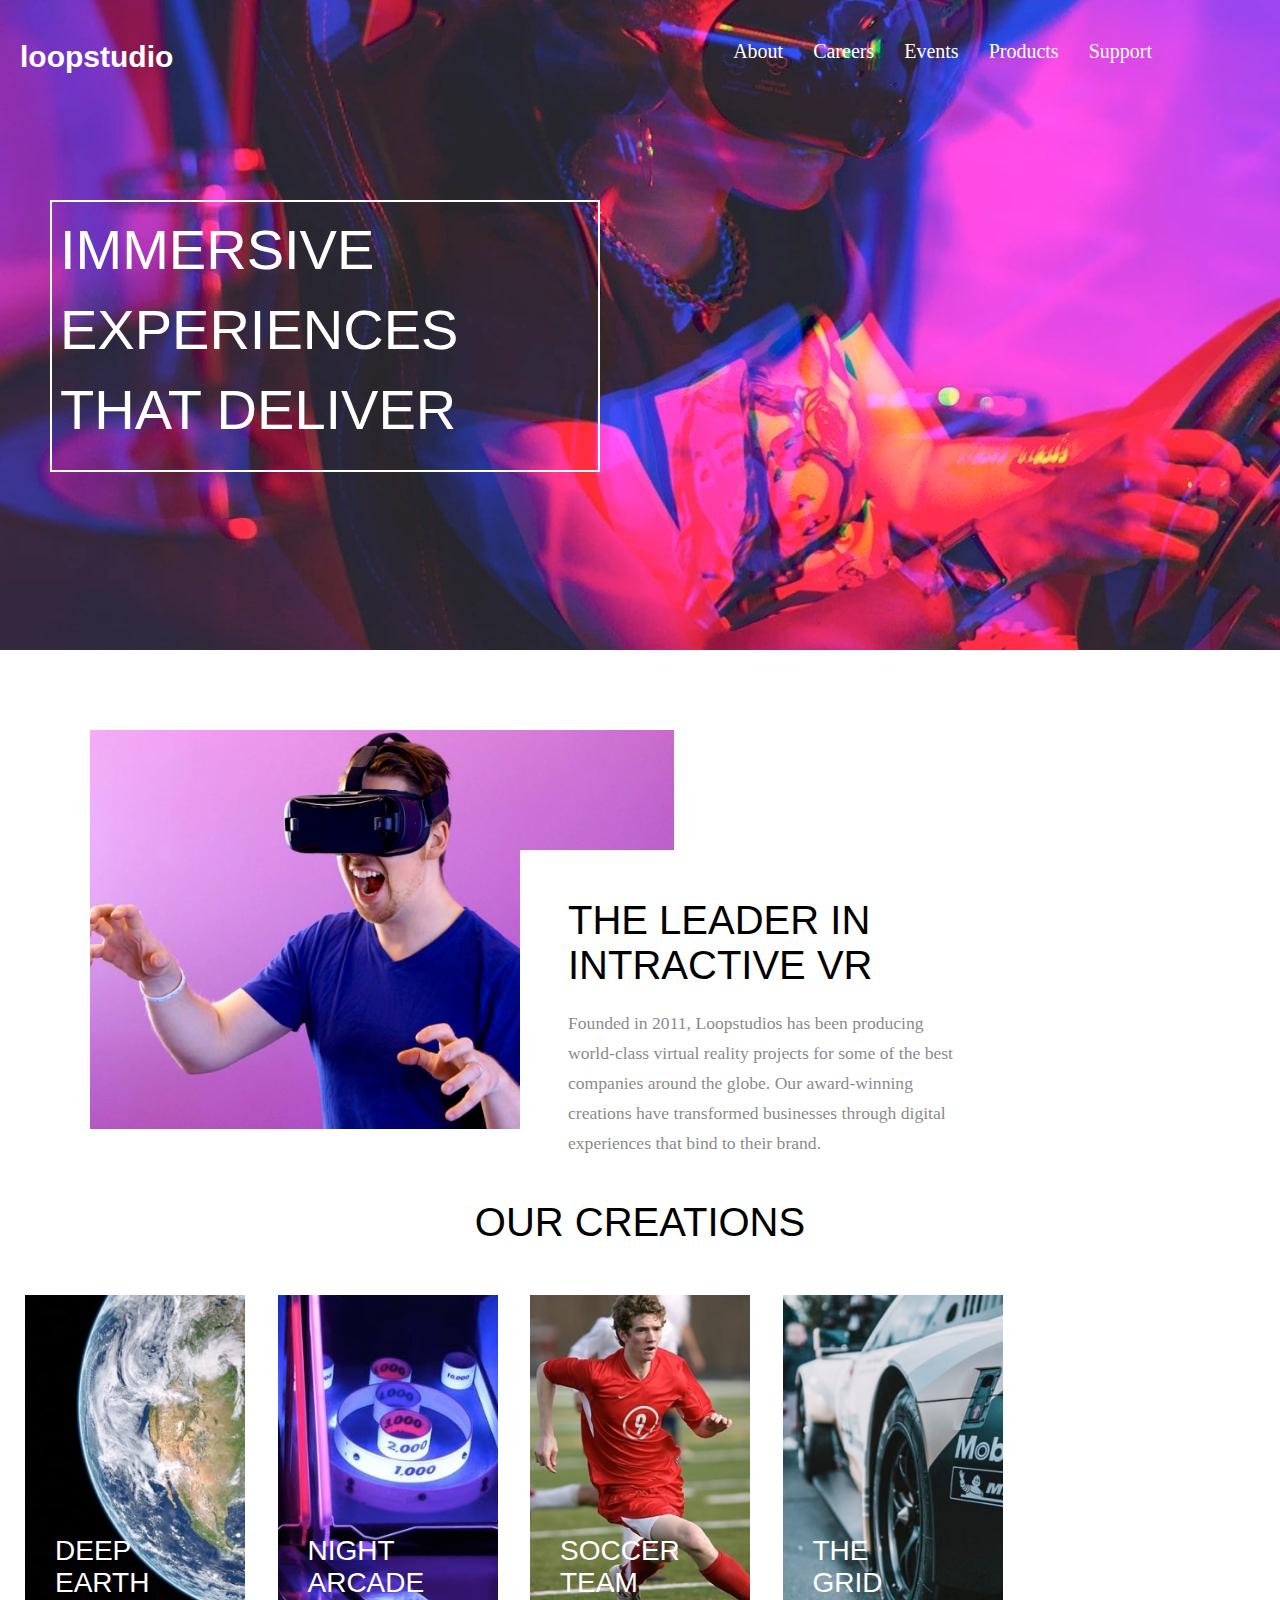
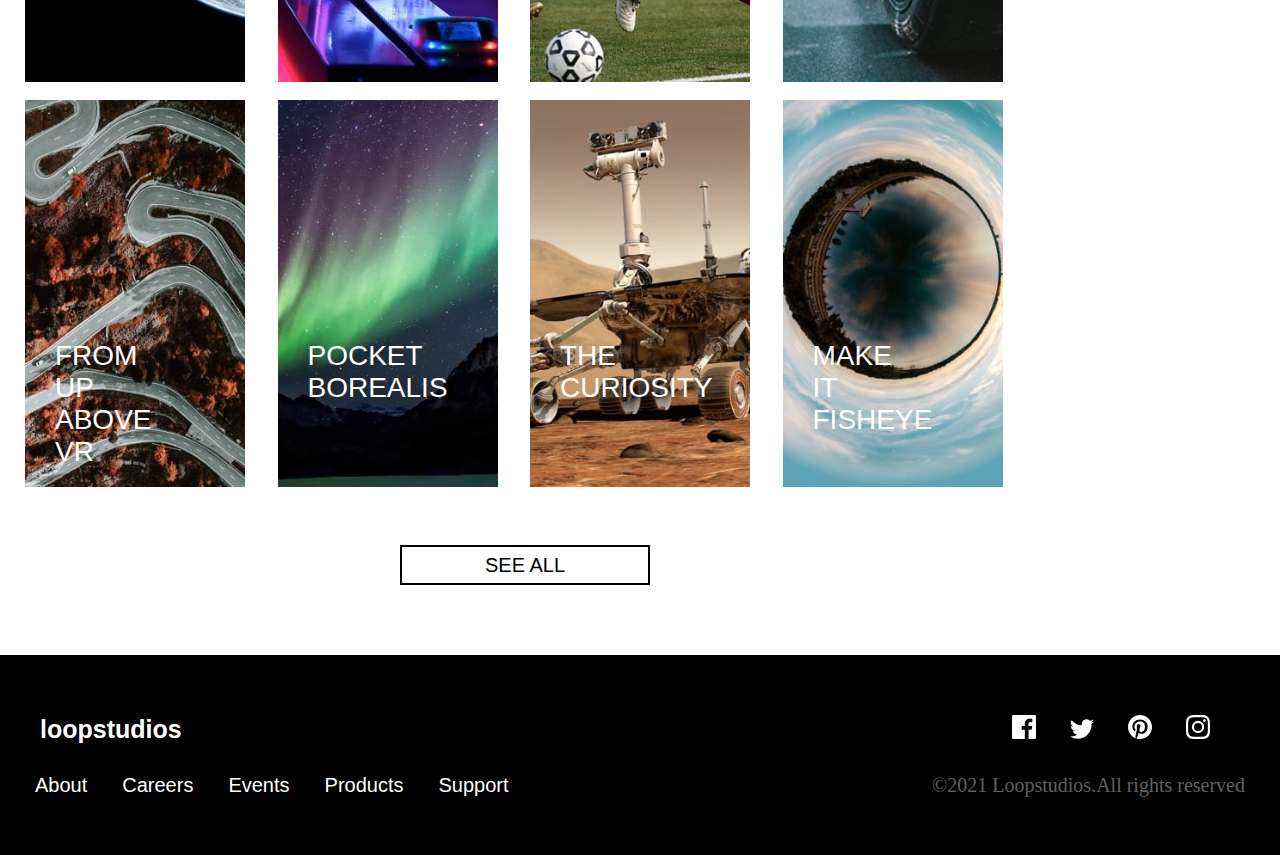
<file: index.html>
<!DOCTYPE html>
<html lang="en">
<head>
    <meta charset="UTF-8">
    <meta name="viewport" content="width=device-width, initial-scale=1.0">
    <title>loopstudio</title>
    <link rel="stylesheet" href="./style.css">
</head>
<body>
   <div class="container">
    <header>
            <nav class="nav1">
                <div class="loham">
                    <p class="logo">loopstudio</p>
                    <button class="hambtn">
                        <svg class="ham" width="24" height="16" xmlns="http://www.w3.org/2000/svg"><g fill="#FFF" fill-rule="evenodd"><path d="M0 0h24v2H0zM0 7h24v2H0zM0 14h24v2H0z"/></g></svg>
                    </button>

                    <div class="dropdown">
                        <div class="nav">
                            <p class="logo">loopstudio</p>
                            <button class="close1">
                                <svg class="close" width="20" height="20" xmlns="http://www.w3.org/2000/svg"><path d="M17.778.808l1.414 1.414L11.414 10l7.778 7.778-1.414 1.414L10 11.414l-7.778 7.778-1.414-1.414L8.586 10 .808 2.222 2.222.808 10 8.586 17.778.808z" fill="#FFF" fill-rule="evenodd"/></svg>
                            </button>
                        </div>
                        <ul class="about5">
                            <li><a href="#">About</a></li>
                            <li><a href="#">Careers</a></li>
                            <li><a href="#">Events</a></li>
                            <li><a href="#">Products</a></li>
                            <li><a href="#">Support</a></li>
                        </ul>

                    </div>
                </div>                

            
                <ul class="about">
                    <li><a href="#">About</a></li>
                    <li><a href="#">Careers</a></li>
                    <li><a href="#">Events</a></li>
                    <li><a href="#">Products</a></li>
                    <li><a href="#">Support</a></li>
                </ul>

            </nav>
            <div class="banner">
                <p class="immer">IMMERSIVE EXPERIENCES THAT DELIVER</p>
            </div>
            <div class="banner1">
                <p class="immer1">IMMERSIVE <br> EXPERIENCES <br> THAT DELIVER</p>
            </div>
    </header>
    <main>
        <article>
            <div class="intractive">
                <img src="./images/mobile/image-interactive.jpg">
            </div>
            <div class="intractive1">
                <img src="./images/desktop/image-interactive.jpg" alt="">
            </div>
            <div class="arttext">
                <h1 class="arthead">THE LEADER IN INTRACTIVE VR</h1>
                <P class="artpara">Founded in 2011, Loopstudios has been producing world-class virtual reality projects for some of the best companies around the globe. Our award-winning creations have transformed businesses through digital experiences that bind to their brand.</P>
            </div>
        </article>
        <div class="our">
            <h1 class="our1">OUR <br> CREATIONS</h1>
            <h1 class="our2">OUR CREATIONS</h1>
        </div>
        <div class="images">
            <div class="earth">
                <img src="./images/mobile/image-deep-earth.jpg" width="288px">
                <p>DEEP <br> EARTH</p>
            </div>
            <div class="night">
                <img src="./images/mobile/image-night-arcade.jpg" width="288px">
                <p>NIGHT <br> ARCADE</p>
            </div>
            <div class="soccer">
                <img src="./images/mobile/image-soccer-team.jpg" width="288px">
                <p>SOOCER <br> TEAM VR</p>
            </div>
            <div class="grid">
                <img src="./images/mobile/image-grid.jpg" width="288px">
                <p>THE GRID</p>
            </div>
            <div class="from">
                <img src="./images/mobile/image-from-above.jpg" width="288px">
                <p>FROM UP <br> ABOVE VR</p>
            </div>
            <div class="pocket">
                <img src="./images/mobile/image-pocket-borealis.jpg" width="288px">
                <p>POCKET <br> BOREALIS</p>
            </div>
            <div class="curiosity">
                <img src="./images/mobile/image-curiosity.jpg" width="288px">
                <p>THE <br> CURIOSOTY</p>
            </div>
            <div class="fisheye">
                <img src="./images/mobile/image-fisheye.jpg" width="288px">
                <p>MAKE IT <br> FISHEYE</p>
            </div>
        </div>
        <!---grid images desktop-->
        <div class="images2">
            <div class="earth1">
                <img src="./images/desktop/image-deep-earth.jpg" alt="" width="220px">
                <p>DEEP <br> EARTH</p>
            </div>
            <div class="night1">
                <img src="./images/desktop/image-night-arcade.jpg" alt=""width="220px">
                <p>NIGHT <br> ARCADE</p>
            </div>
            <div class="soccer1">
                <img src="./images/desktop/image-soccer-team.jpg" alt=""width="220px">
                <p>SOCCER <br>TEAM</p>
            </div>
            <div class="grid1">
                <img src="./images/desktop/image-grid.jpg" alt=""width="220px">
                <p>THE <br> GRID</p>
            </div>
            <div class="from1">
                <img src="./images/desktop/image-from-above.jpg" alt="" width="220px">
                <p>FROM <br> UP <br> ABOVE <br> VR</p>
            </div>
            <div class="pocket1">
                <img src="./images/desktop/image-pocket-borealis.jpg" alt="" width="220px">
                <p>POCKET <br> BOREALIS</p>
            </div>
            <div class="curiosity1">
                <img src="./images/desktop/image-curiosity.jpg" alt="" width="220px">
                <p>THE <br> CURIOSITY</p>
            </div>
            <div class="fisheye1">
                <img src="./images/desktop/image-fisheye.jpg" alt="" width="220px">
                <p>MAKE <br>IT <br> FISHEYE</p>
            </div>
        </div>
        <div class="btn">
            <button class="btn1">SEE ALL</button>
        </div>
    </main>
    <footer>
        <div class="foot">
            <div class="loop"><p>loopstudios</p>
                <ul class="abc">
                    <li><a href="#">About</a></li>
                    <li><a href="#">Careers</a></li>
                    <li><a href="#">Events</a></li>
                    <li><a href="#">Products</a></li>
                    <li><a href="#">Support</a></li>
                </ul>
            </div>
        
            <div class="icons">
                <svg class="fb" width="24" height="24" xmlns="http://www.w3.org/2000/svg"><path d="M22.675 0H1.325C.593 0 0 .593 0 1.325v21.351C0 23.407.593 24 1.325 24H12.82v-9.294H9.692v-3.622h3.128V8.413c0-3.1 1.893-4.788 4.659-4.788 1.325 0 2.463.099 2.795.143v3.24l-1.918.001c-1.504 0-1.795.715-1.795 1.763v2.313h3.587l-.467 3.622h-3.12V24h6.116c.73 0 1.323-.593 1.323-1.325V1.325C24 .593 23.407 0 22.675 0z" fill="#FFF" fill-rule="nonzero"/></svg>
                <svg class="twit" width="24" height="20" xmlns="http://www.w3.org/2000/svg"><path d="M24 2.557a9.83 9.83 0 01-2.828.775A4.932 4.932 0 0023.337.608a9.864 9.864 0 01-3.127 1.195A4.916 4.916 0 0016.616.248c-3.179 0-5.515 2.966-4.797 6.045A13.978 13.978 0 011.671 1.149a4.93 4.93 0 001.523 6.574 4.903 4.903 0 01-2.229-.616c-.054 2.281 1.581 4.415 3.949 4.89a4.935 4.935 0 01-2.224.084 4.928 4.928 0 004.6 3.419A9.9 9.9 0 010 17.54a13.94 13.94 0 007.548 2.212c9.142 0 14.307-7.721 13.995-14.646A10.025 10.025 0 0024 2.557z" fill="#FFF" fill-rule="nonzero"/></svg>
                <svg class="ping" width="24" height="24" xmlns="http://www.w3.org/2000/svg"><path d="M12 0C5.373 0 0 5.372 0 12c0 5.084 3.163 9.426 7.627 11.174-.105-.949-.2-2.405.042-3.441.218-.937 1.407-5.965 1.407-5.965s-.359-.719-.359-1.782c0-1.668.967-2.914 2.171-2.914 1.023 0 1.518.769 1.518 1.69 0 1.029-.655 2.568-.994 3.995-.283 1.194.599 2.169 1.777 2.169 2.133 0 3.772-2.249 3.772-5.495 0-2.873-2.064-4.882-5.012-4.882-3.414 0-5.418 2.561-5.418 5.207 0 1.031.397 2.138.893 2.738a.36.36 0 01.083.345l-.333 1.36c-.053.22-.174.267-.402.161-1.499-.698-2.436-2.889-2.436-4.649 0-3.785 2.75-7.262 7.929-7.262 4.163 0 7.398 2.967 7.398 6.931 0 4.136-2.607 7.464-6.227 7.464-1.216 0-2.359-.631-2.75-1.378l-.748 2.853c-.271 1.043-1.002 2.35-1.492 3.146C9.57 23.812 10.763 24 12 24c6.627 0 12-5.373 12-12 0-6.628-5.373-12-12-12z" fill="#FFF" fill-rule="nonzero"/></svg>
                <svg class="ins" width="24" height="24" xmlns="http://www.w3.org/2000/svg"><path d="M12 2.163c3.204 0 3.584.012 4.85.07 3.252.148 4.771 1.691 4.919 4.919.058 1.265.069 1.645.069 4.849 0 3.205-.012 3.584-.069 4.849-.149 3.225-1.664 4.771-4.919 4.919-1.266.058-1.644.07-4.85.07-3.204 0-3.584-.012-4.849-.07-3.26-.149-4.771-1.699-4.919-4.92-.058-1.265-.07-1.644-.07-4.849 0-3.204.013-3.583.07-4.849.149-3.227 1.664-4.771 4.919-4.919 1.266-.057 1.645-.069 4.849-.069zM12 0C8.741 0 8.333.014 7.053.072 2.695.272.273 2.69.073 7.052.014 8.333 0 8.741 0 12c0 3.259.014 3.668.072 4.948.2 4.358 2.618 6.78 6.98 6.98C8.333 23.986 8.741 24 12 24c3.259 0 3.668-.014 4.948-.072 4.354-.2 6.782-2.618 6.979-6.98.059-1.28.073-1.689.073-4.948 0-3.259-.014-3.667-.072-4.947-.196-4.354-2.617-6.78-6.979-6.98C15.668.014 15.259 0 12 0zm0 5.838a6.162 6.162 0 100 12.324 6.162 6.162 0 000-12.324zM12 16a4 4 0 110-8 4 4 0 010 8zm6.406-11.845a1.44 1.44 0 100 2.881 1.44 1.44 0 000-2.881z" fill="#FFF" fill-rule="nonzero"/></svg>
            </div>
            <div class="copy">
                <p>&copy;2021 Loopstudios.All rights reserved</p>
            </div>
        </div>

        <div class="foot2">
            <div class="loop2">
                <p>loopstudios</p>
                <div class="svg">
                <svg class="fb" width="24" height="24" xmlns="http://www.w3.org/2000/svg"><path d="M22.675 0H1.325C.593 0 0 .593 0 1.325v21.351C0 23.407.593 24 1.325 24H12.82v-9.294H9.692v-3.622h3.128V8.413c0-3.1 1.893-4.788 4.659-4.788 1.325 0 2.463.099 2.795.143v3.24l-1.918.001c-1.504 0-1.795.715-1.795 1.763v2.313h3.587l-.467 3.622h-3.12V24h6.116c.73 0 1.323-.593 1.323-1.325V1.325C24 .593 23.407 0 22.675 0z" fill="#FFF" fill-rule="nonzero"/></svg>
                <svg class="twit" width="24" height="20" xmlns="http://www.w3.org/2000/svg"><path d="M24 2.557a9.83 9.83 0 01-2.828.775A4.932 4.932 0 0023.337.608a9.864 9.864 0 01-3.127 1.195A4.916 4.916 0 0016.616.248c-3.179 0-5.515 2.966-4.797 6.045A13.978 13.978 0 011.671 1.149a4.93 4.93 0 001.523 6.574 4.903 4.903 0 01-2.229-.616c-.054 2.281 1.581 4.415 3.949 4.89a4.935 4.935 0 01-2.224.084 4.928 4.928 0 004.6 3.419A9.9 9.9 0 010 17.54a13.94 13.94 0 007.548 2.212c9.142 0 14.307-7.721 13.995-14.646A10.025 10.025 0 0024 2.557z" fill="#FFF" fill-rule="nonzero"/></svg>
                <svg class="ping" width="24" height="24" xmlns="http://www.w3.org/2000/svg"><path d="M12 0C5.373 0 0 5.372 0 12c0 5.084 3.163 9.426 7.627 11.174-.105-.949-.2-2.405.042-3.441.218-.937 1.407-5.965 1.407-5.965s-.359-.719-.359-1.782c0-1.668.967-2.914 2.171-2.914 1.023 0 1.518.769 1.518 1.69 0 1.029-.655 2.568-.994 3.995-.283 1.194.599 2.169 1.777 2.169 2.133 0 3.772-2.249 3.772-5.495 0-2.873-2.064-4.882-5.012-4.882-3.414 0-5.418 2.561-5.418 5.207 0 1.031.397 2.138.893 2.738a.36.36 0 01.083.345l-.333 1.36c-.053.22-.174.267-.402.161-1.499-.698-2.436-2.889-2.436-4.649 0-3.785 2.75-7.262 7.929-7.262 4.163 0 7.398 2.967 7.398 6.931 0 4.136-2.607 7.464-6.227 7.464-1.216 0-2.359-.631-2.75-1.378l-.748 2.853c-.271 1.043-1.002 2.35-1.492 3.146C9.57 23.812 10.763 24 12 24c6.627 0 12-5.373 12-12 0-6.628-5.373-12-12-12z" fill="#FFF" fill-rule="nonzero"/></svg>
                <svg class="ins" width="24" height="24" xmlns="http://www.w3.org/2000/svg"><path d="M12 2.163c3.204 0 3.584.012 4.85.07 3.252.148 4.771 1.691 4.919 4.919.058 1.265.069 1.645.069 4.849 0 3.205-.012 3.584-.069 4.849-.149 3.225-1.664 4.771-4.919 4.919-1.266.058-1.644.07-4.85.07-3.204 0-3.584-.012-4.849-.07-3.26-.149-4.771-1.699-4.919-4.92-.058-1.265-.07-1.644-.07-4.849 0-3.204.013-3.583.07-4.849.149-3.227 1.664-4.771 4.919-4.919 1.266-.057 1.645-.069 4.849-.069zM12 0C8.741 0 8.333.014 7.053.072 2.695.272.273 2.69.073 7.052.014 8.333 0 8.741 0 12c0 3.259.014 3.668.072 4.948.2 4.358 2.618 6.78 6.98 6.98C8.333 23.986 8.741 24 12 24c3.259 0 3.668-.014 4.948-.072 4.354-.2 6.782-2.618 6.979-6.98.059-1.28.073-1.689.073-4.948 0-3.259-.014-3.667-.072-4.947-.196-4.354-2.617-6.78-6.979-6.98C15.668.014 15.259 0 12 0zm0 5.838a6.162 6.162 0 100 12.324 6.162 6.162 0 000-12.324zM12 16a4 4 0 110-8 4 4 0 010 8zm6.406-11.845a1.44 1.44 0 100 2.881 1.44 1.44 0 000-2.881z" fill="#FFF" fill-rule="nonzero"/></svg>
                </div>
            </div>
            <div class="footcont">
                <ul class="abc4">
                    <li><a href="#">About</a></li>
                    <li><a href="#">Careers</a></li>
                    <li><a href="#">Events</a></li>
                    <li><a href="#">Products</a></li>
                    <li><a href="#">Support</a></li>
                </ul>
                <div class="copy2">
                    <p>&copy;2021 Loopstudios.All rights reserved</p>
                </div>
            </div>
            
        </div>
    </footer>
   </div>
   <script src="./main.js"></script>
</body>
</html>
</file>
<file: style.css>
*{
    margin: 0;
    padding: 0;
    box-sizing: border-box;
}
@media screen and (min-width:320px) and (max-width:425px) {
    .about{
        display: none;
    }
    .banner1{
        display: none;
    }
    .intractive1{
        display: none;
    }
    .images2{
        display: none;
    }
    .foot2{
        display: none;
    }

    header{
        background-image: url(./images/mobile/image-hero.jpg);
        height: 100vh;
        width: 100vw;
        background-size: cover;
        padding: 20px 10px;
        position: relative;
    }
    .nav1{
        display: flex;
        justify-content: space-between;
        width: 250px;
        margin-left: 20px;
        margin-top: 40px;
    }
    .logo{
        
        color: white;
        font-family: Verdana, Geneva, Tahoma, sans-serif;
        font-size: 25px;
        font-weight: 600;
    }
    .hambtn{
        border: none;
        outline: none;
        background-color: transparent;
    }
    .loham{
        display: flex;
        justify-content: space-between;
        width: 100vw;
    }
    .loham .ham{
        margin-top: 7px;
    }
    .our2{
        display: none;
    }
    /*dropdown list*/
  

    .dropdown{
        height: 100vh;
        width: 100vw;
        background-color: black;
        position: absolute;
        z-index: -1;
        top: 0;
        left: 0;
    }

    .dropdown .nav{
        margin-top: 20px;
        width: 100vw;
        height: 5%;
        display: flex;
        justify-content: space-between;
        padding-left: 20px;
        padding-right: 30px;
    }
    .dropdown .nav .logo{
        font-family: 'Lucida Sans', 'Lucida Sans Regular', 'Lucida Grande', 'Lucida Sans Unicode', Geneva, Verdana, sans-serif;
        font-size: 25px;
    }
    .dropdown .nav .close1{
        border: none;
        outline: none;
        background-color: transparent;
        margin-top: 7px;
    }
    .dropdown .about5{
        list-style: none;
        margin-top: 30%;
        margin-left: 30%;
        line-height: 60px;        
    }
    .dropdown .about5 a{
        color: white;
        text-decoration: none;
        font-size: 30px;
        font-family: 'Gill Sans', 'Gill Sans MT', Calibri, 'Trebuchet MS', sans-serif;
    }


    .banner{
        border: 2px solid white;
        height: 250px;
        width: 250px;
        margin-top: 150px;
        margin-left: 30px;
    }
    .immer{
        color: white;
        font-family: 'Segoe UI', Tahoma, Geneva, Verdana, sans-serif;
        font-size: 45px;
        font-weight: 200;
        line-height: 60px;
        padding-left: 20px;
    }
    .intractive{
        margin-top: 40px;
        margin-left: 40px;
    }
    .intractive > img{
        height: 10rem;
        width: 15rem;
    }
    .arthead{
        font-size: 43px;
        font-family: 'Segoe UI', Tahoma, Geneva, Verdana, sans-serif;
        font-weight: 100;
        margin-top: 30px;
        margin-left: 30px;
        width: 16rem;
        text-align: center;
    }
    .artpara{
        width: 16rem;
        font-family: 'Times New Roman', Times, serif;
        font-size: 20px;
        margin-top: 20px;
        margin-left: 30px;
        color: rgba(83, 81, 81, 0.8);
        text-align: center;
    }
    .our1{
        font-family: 'Segoe UI', Tahoma, Geneva, Verdana, sans-serif;
        font-size: 40px;
        font-weight: 100;
        text-align: center;
        margin-top: 30px;
    
    }
    .images{
        position: relative;
        display: grid;
        grid-template-rows: repeat(8,1fr);
        grid-template-columns: 1;
        height: 1000px;
        margin-top: 50px;
    }
    .earth img{
        position:absolute;
        margin-left: 10px;
    }
    .earth p{
        position: absolute;
        color: white;
        font-family: 'Segoe UI', Tahoma, Geneva, Verdana, sans-serif;
        font-weight: 100;
        padding-left: 40px;
        margin-top: 30px;
        font-size: 25px;
    }
    .night img{
        position:absolute;
        margin-left: 10px;
    }
    .night p{
        position: absolute;
        color: white;
        font-family: 'Segoe UI', Tahoma, Geneva, Verdana, sans-serif;
        font-weight: 100;
        padding-left: 40px;
        margin-top: 30px;
        font-size: 25px;
    }
    .soccer img{
        position:absolute;
        margin-left: 10px;
    }
    .soccer p{
        position: absolute;
        color: white;
        font-family: 'Segoe UI', Tahoma, Geneva, Verdana, sans-serif;
        font-weight: 100;
        padding-left: 40px;
        margin-top: 30px;
        font-size: 25px;
    }
    .grid img{
        position:absolute;
        margin-left: 10px;
    }
    .grid p{
        position: absolute;
        color: white;
        font-family: 'Segoe UI', Tahoma, Geneva, Verdana, sans-serif;
        font-weight: 100;
        padding-left: 40px;
        margin-top: 30px;
        font-size: 25px;
    }
    .from img{
        position:absolute;
        margin-left: 10px;
    }
    .from p{
        position: absolute;
        color: white;
        font-family: 'Segoe UI', Tahoma, Geneva, Verdana, sans-serif;
        font-weight: 100;
        padding-left: 40px;
        margin-top: 30px;
        font-size: 25px;
    }
    .pocket img{
        position:absolute;
        margin-left: 10px;
    }
    .pocket p{
        position: absolute;
        color: white;
        font-family: 'Segoe UI', Tahoma, Geneva, Verdana, sans-serif;
        font-weight: 100;
        padding-left: 40px;
        margin-top: 30px;
        font-size: 25px;
    }
    .curiosity img{
        position:absolute;
        margin-left: 10px;
    }
    .curiosity p{
        position: absolute;
        color: white;
        font-family: 'Segoe UI', Tahoma, Geneva, Verdana, sans-serif;
        font-weight: 100;
        padding-left: 40px;
        margin-top: 30px;
        font-size: 25px;
    }
    .fisheye img{
        position:absolute;
        margin-left: 10px;
    }
    .fisheye p{
        position: absolute;
        color: white;
        font-family: 'Segoe UI', Tahoma, Geneva, Verdana, sans-serif;
        font-weight: 100;
        padding-left: 40px;
        margin-top: 30px;
        font-size: 25px;
    }
    .btn1{
        height: 40px;
        width: 10rem;
        margin-top: 20px;
        margin-left: 80px;
        border: 2px solid black;
        outline: none;
        font-family: 'Segoe UI', Tahoma, Geneva, Verdana, sans-serif;
        font-size: 20px;
        font-weight: 600;
    }
    .foot{
        height: 30rem;
        width: 100vw;
        background-color: black;
        margin-top: 60px;
    }
    .loop{
        color: white;
        font-family: Verdana, Geneva, Tahoma, sans-serif;
        font-size: 25px;
        font-weight: 600;
        padding-top: 40px;
        text-align: center;
    }
    .abc{
        list-style: none;
        margin-top: 40px;
        text-align: center;
        line-height: 45px;
    }
    .abc li a{
        text-decoration: none;
        color: white;
        font-family: Arial, Helvetica, sans-serif;
        font-size: 20px;
        font-weight: 500;
    }
    .icons{
        margin-top: 20px;
        margin-left: 40px;
        word-spacing: 40px;
    }
    .copy p{
        color: rgba(128, 128, 128, 0.774);
        font-size: 15px;
        margin-left: 35px;
        margin-top: 20px;
    }
}

/*desktop view*/
@media screen and (min-width:1024px) {
    *{
        margin: 0;
        padding: 0;
        box-sizing: border-box;
    }
    .tog{
        display: none;
    }
    header{
        background-image: url(./images/desktop/image-hero.jpg);
        width: 100vw;
        height: 650px;
    }
    .nav1{
        width: 90vw;
        height: 50px;
        padding-top: 40px;
        padding-left: 20px;
        display: flex;
        justify-content: space-between;
    }
    .nav1 .logo{
        color: white;
        font-family: Verdana, Geneva, Tahoma, sans-serif;
        font-size: 30px;
        font-weight: 600;
    }
    .hambtn{
        display: none;
    }
    .dropdown{
        display: none;
    }
    .about{
        list-style: none;
        display: flex;
        
    }
    .about li a{
        color: white;
        text-decoration: none;
        font-size: 20px;
        padding-left: 30px;
    }
    .banner{
        display: none;        
    }
    .banner1{
        border: 2px solid white;
        height: 272px;
        width: 550px;
        margin-top: 150px;
        margin-left: 50px;
    }
    .immer1{
        color: white;
        font-family: 'Segoe UI', Tahoma, Geneva, Verdana, sans-serif;
        font-size: 56px;
        font-weight: 200;
        line-height: 60px;
        padding:8px;
        line-height: 80px;
    }
    article{
        width: 100vw;   
    }
    .intractive{
        display: none;
    }
    .intractive1{
        margin-top: 80px;
        margin-left: 90px;
        height: 400px;
        width: 901px;
    }
    .intractive1 img{
        height: 399px;
        width: 584px;
        position: relative;
    }
    .arttext{
        height: 320px;
        width: 500px;
        padding: 48px 48px;
        border: hidden;
        background-color: white;
        position: absolute;
        top: 850px;
        left: 520px;
    }
    .arthead{
        font-family: 'Segoe UI', Tahoma, Geneva, Verdana, sans-serif;
        font-weight: 100;
        font-size: 40px;
    }
    .artpara{
        font-family: 'Times New Roman', Times, serif;
        font-size: 17.6px;
        padding-top: 20px;
        line-height: 30px;
        color: rgba(105, 105, 105, 0.8);
    }
    .our1{
        display: none;
    }
    .our2{
        text-align: center;
        margin-top: 70px;
        font-family: 'Segoe UI', Tahoma, Geneva, Verdana, sans-serif;
        font-weight: 100;
        font-size: 40px;
    }
    .images{
        display: none;
    }
    .images2{
        
        height: 800px;
        width: 1000px;
        grid-template-columns: repeat(4,1fr);
        grid-template-rows: repeat(2,1fr);
        display: grid;
        box-sizing: border-box;
        gap: 10px;
        margin-top: 50px;
        margin-left: 25px;
        position: relative;
    }
   
    .earth1 img{
        position: absolute;
    }
    .earth1 p{
        position: absolute;
        color: white;
        font-size: 28px;
        font-family: 'Segoe UI', Tahoma, Geneva, Verdana, sans-serif;
        font-weight: 100;
        margin-top: 240px;
        margin-left: 30px;

    }
    .night1 img{
        position: absolute;
    }
    .night1 p{
        position: absolute;
        color: white;
        font-size: 28px;
        font-family: 'Segoe UI', Tahoma, Geneva, Verdana, sans-serif;
        font-weight: 100;
        margin-top: 240px;
        margin-left: 30px;

    }
    .soccer1 img{
        position: absolute;
    }
    .soccer1 p{
        position: absolute;
        color: white;
        font-size: 28px;
        font-family: 'Segoe UI', Tahoma, Geneva, Verdana, sans-serif;
        font-weight: 100;
        margin-top: 240px;
        margin-left: 30px;
    }
    .grid1 img{
        position: absolute;
    }
    .grid1 p{
        position: absolute;
        color: white;
        font-size: 28px;
        font-family: 'Segoe UI', Tahoma, Geneva, Verdana, sans-serif;
        font-weight: 100;
        margin-top: 240px;
        margin-left: 30px;
    }
    .from1 img{
        position: absolute;
    }
    .from1 p{
        position: absolute;
        color: white;
        font-size: 28px;
        font-family: 'Segoe UI', Tahoma, Geneva, Verdana, sans-serif;
        font-weight: 100;
        margin-top: 240px;
        margin-left: 30px;
    }
    .pocket1 img{
        position: absolute;
    }
    .pocket1 p{
        position: absolute;
        color: white;
        font-size: 28px;
        font-family: 'Segoe UI', Tahoma, Geneva, Verdana, sans-serif;
        font-weight: 100;
        margin-top: 240px;
        margin-left: 30px;
    }
    .curiosity1 img{
        position: absolute;
    }
    .curiosity1 p{
        position: absolute;
        color: white;
        font-size: 28px;
        font-family: 'Segoe UI', Tahoma, Geneva, Verdana, sans-serif;
        font-weight: 100;
        margin-top: 240px;
        margin-left: 30px;
    }
    .fisheye1 img{
        position: absolute;
    }
    .fisheye1 p{
        position: absolute;
        color: white;
        font-size: 28px;
        font-family: 'Segoe UI', Tahoma, Geneva, Verdana, sans-serif;
        font-weight: 100;
        margin-top: 240px;
        padding-left: 30px;
    }
    .btn{
        margin-left: 400px;
        margin-top: 50px;
    }
    .btn1{
        height: 40px;
        width: 250px;
        border: 2px solid black;
        background-color: transparent;
        font-family: 'Segoe UI', Tahoma, Geneva, Verdana, sans-serif;
        font-weight: 500;
        font-size: 20px;
    }
    .foot{
        display: none;
    }
    .copy{
        display: none;
    }
    .foot2{
        height: 200px;
        width:100vw ;
        background-color: black;
        margin-top: 70px;
    }
    .loop2{
        display: flex;
        justify-content: space-between;
        padding-top: 60px;
        padding-left: 40px;
    }
    .foot2 .loop2 p{
        color: white;
        font-family: Verdana, Geneva, Tahoma, sans-serif;
        font-size: 25px;
        font-weight: 600;
    } 
    .foot2 .loop2 .svg{
        word-spacing: 30px;
        margin-right: 70px;
    }
    .footcont{
        display: flex;
        justify-content: space-between;
    }
    .abc4{
        list-style: none;
        display: flex;
        margin-top: 30px;  
    }
    .abc4 li a{
        text-decoration: none;
        color: white;
        font-family: Arial, Helvetica, sans-serif;
        font-size: 20px;
        font-weight: 500;
        padding-left: 35px;
    }
    .copy2 p{
        color: rgba(128, 128, 128, 0.774);
        font-size: 20px;
        margin-right: 35px;
        margin-top: 30px;
    }
}
</file>
